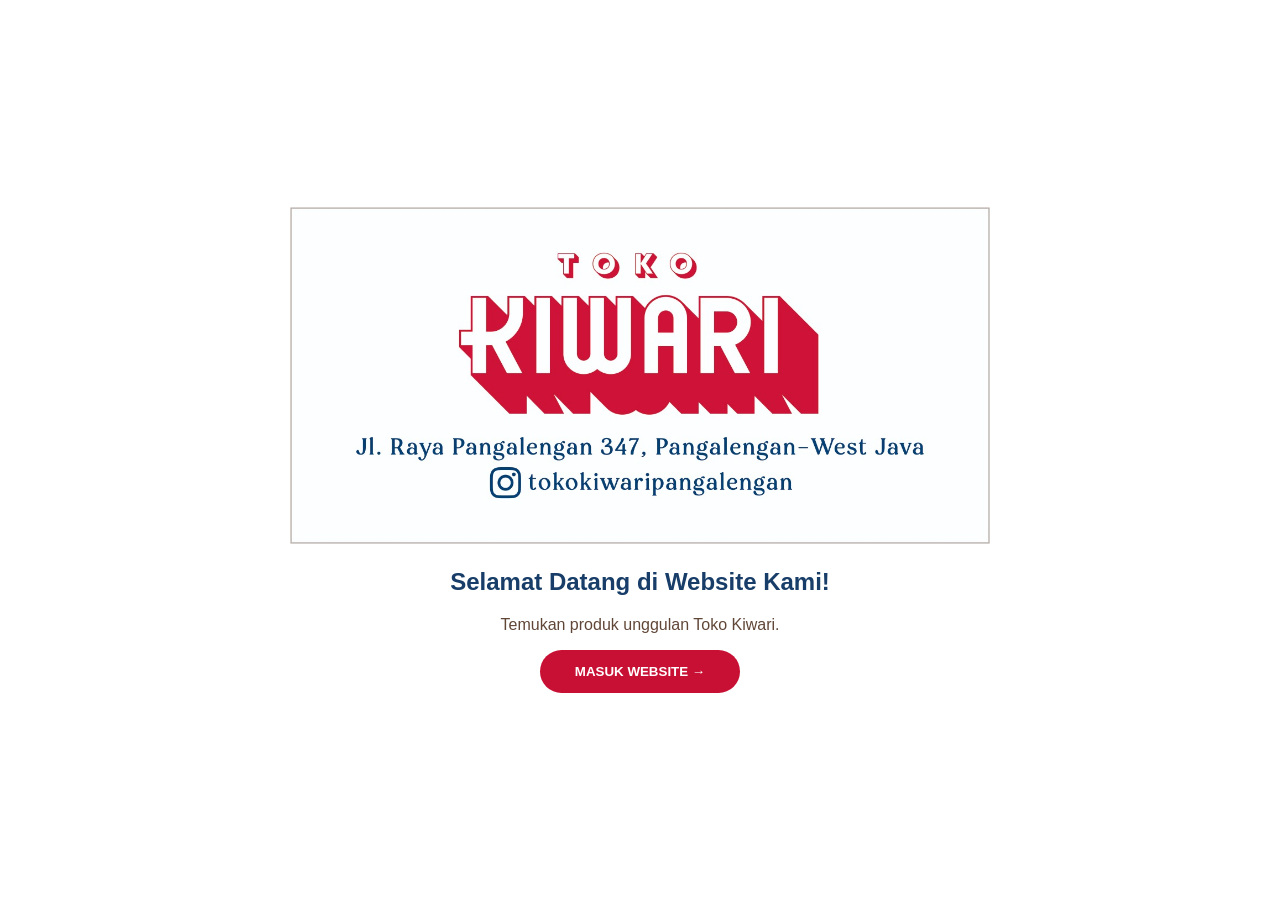
<file: index.html>
<!DOCTYPE html>
<html lang="id">
<head>
    <meta charset="UTF-8">
    <meta name="viewport" content="width=device-width, initial-scale=1.0">
    <title>Toko Kiwari</title>

    <style>
        * {
            box-sizing: border-box;
        }

        body {
            margin: 0;
            font-family: Arial, sans-serif;
            background: #fff8ed;
            color: #604637;
        }

        /* HALAMAN PEMBUKA */

        #welcome {
            min-height: 100vh;
            display: flex;
            justify-content: center;
            align-items: center;
            background: white;
            text-align: center;
            padding: 25px;
        }

        .welcome-content {
            width: 100%;
            max-width: 850px;
        }

        .logo {
            width: 100%;
            max-width: 700px;
            height: auto;
        }

        .welcome-content h2 {
            color: #173D68;
        }

        .button {
            display: inline-block;
            background: #C81035;
            color: white;
            padding: 14px 35px;
            border-radius: 30px;
            text-decoration: none;
            font-weight: bold;
            cursor: pointer;
            border: none;
        }

        .button:hover {
            background: #173D68;
        }

        /* HALAMAN UTAMA */

        #website {
            display: none;
        }

        .header {
            text-align: center;
            padding: 25px;
            background: #ffe7d1;
        }

        .header h1 {
            color: #8c4f35;
        }

        .navbar {
            display: flex;
            justify-content: center;
            flex-wrap: wrap;
            gap: 10px;
            padding: 15px;
            background: #a76548;
        }

        .navbar a {
            color: white;
            text-decoration: none;
            padding: 10px 17px;
            border-radius: 25px;
            font-weight: bold;
        }

        .navbar a:hover {
            background: #ffe0c2;
            color: #75452f;
        }

        .main-content {
            padding: 20px;
        }

        iframe {
            width: 100%;
            height: 700px;
            border: none;
            border-radius: 18px;
            background: white;
        }

        .footer {
            text-align: center;
            padding: 15px;
            background: #a76548;
            color: white;
        }

        @media (max-width: 600px) {
            .navbar {
                gap: 5px;
            }

            .navbar a {
                padding: 9px 10px;
                font-size: 13px;
            }

            .main-content {
                padding: 10px;
            }

            iframe {
                height: 750px;
            }
        }
    </style>
</head>

<body>

    <!-- HALAMAN PEMBUKA -->

    <section id="welcome">
        <div class="welcome-content">

            <img src="images/logo.png"
                 alt="Logo Toko Kiwari"
                 class="logo">

            <h2>Selamat Datang di Website Kami!</h2>

            <p>Temukan produk unggulan Toko Kiwari.</p>

            <button class="button" onclick="masukWebsite()">
                MASUK WEBSITE →
            </button>

        </div>
    </section>


    <!-- HALAMAN UTAMA -->

    <div id="website">

        <header class="header">
            <h1>🍮 Toko Kiwari</h1>
            <p>Manis, segar, penuh kebahagiaan! ♡</p>
        </header>

        <nav class="navbar">

            <a href="pages/home.html"
               target="konten">🏠 Home</a>

            <a href="pages/produk.html"
               target="konten">🍬 Produk</a>

            <a href="pages/kontak.html"
               target="konten">💌 Kontak</a>

            <a href="pages/profile.html"
               target="konten">👨‍👩‍👧 Profile</a>

        </nav>

        <main class="main-content">

            <iframe
                src="pages/home.html"
                name="konten"
                title="Halaman Toko Kiwari">
            </iframe>

        </main>

        <footer class="footer">
            <p>© 2026 Toko Kiwari</p>
        </footer>

    </div>


    <!-- JAVASCRIPT -->

    <script>
        function masukWebsite() {

            document.getElementById("welcome").style.display = "none";

            document.getElementById("website").style.display = "block";

        }
    </script>

</body>
</html>
</file>
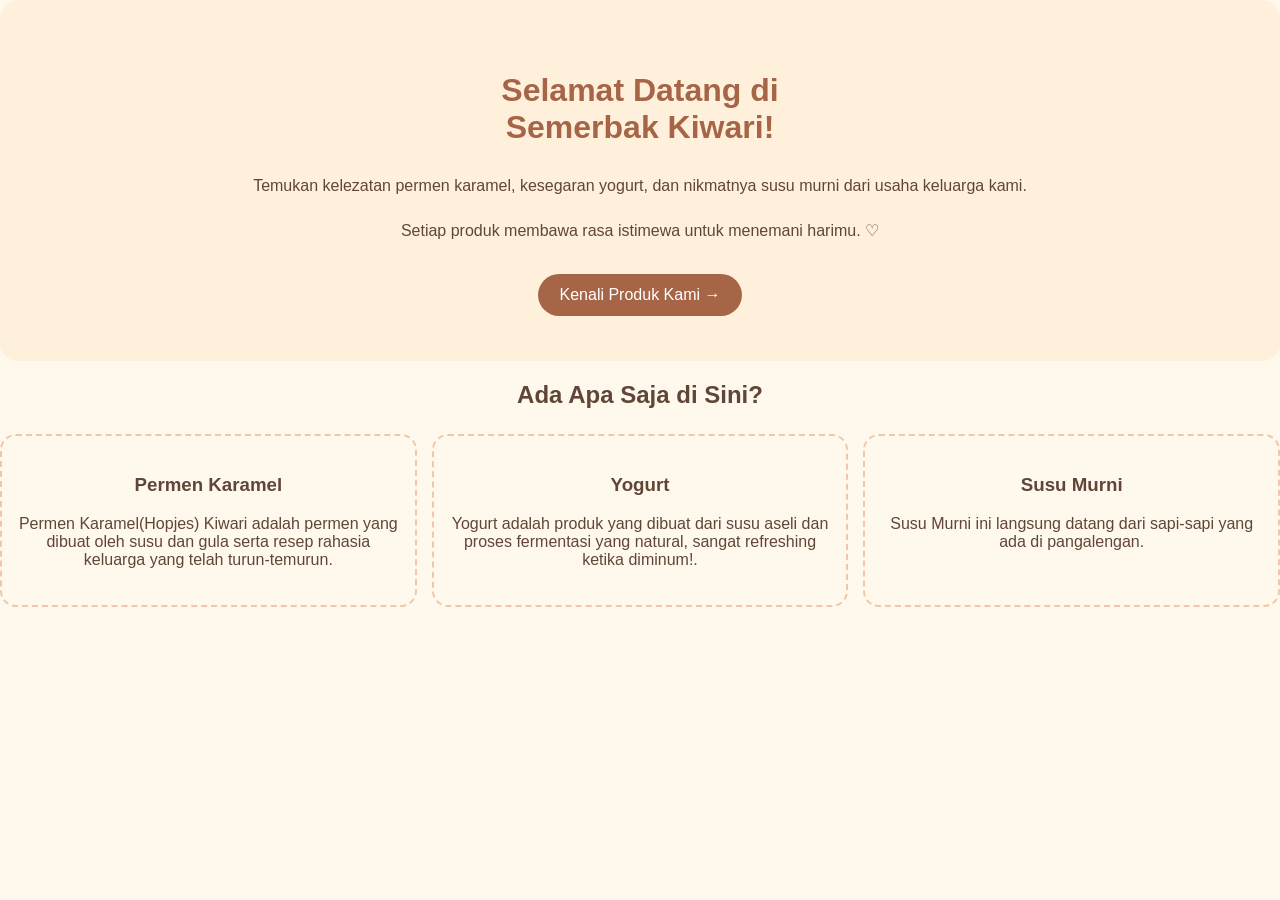
<file: pages/home.html>
<!DOCTYPE html>
<html lang="id">
<head>
    <meta charset="UTF-8">
    <meta name="viewport" content="width=device-width, initial-scale=1.0">
    <title>Home - Semerbak Kiwari</title>
    <link rel="stylesheet" href="../style.css">
    <style>
        .hero {
            text-align: center;
            padding: 45px 20px;
            background: #fff0dc;
            border-radius: 18px;
        }
        h1 { color: #a76548; font-size: 32px; }
        .hero p { line-height: 1.8; }
        .button {
            display: inline-block;
            padding: 12px 22px;
            margin-top: 12px;
            background: #a76548;
            color: white;
            text-decoration: none;
            border-radius: 25px;
        }
        .features {
            display: flex;
            flex-wrap: wrap;
            justify-content: center;
            gap: 15px;
            margin-top: 25px;
        }
        .feature {
            flex: 1 1 150px;
            padding: 20px 12px;
            text-align: center;
            background: #fff8ed;
            border: 2px dashed #f0c8a7;
            border-radius: 16px;
        }
        .emoji { font-size: 38px; }
    </style>
</head>
<body>
    <section class="hero">
        <h1>Selamat Datang di<br>Semerbak Kiwari!</h1>
        <p>
            Temukan kelezatan permen karamel, kesegaran yogurt,
            dan nikmatnya susu murni dari usaha keluarga kami.
        </p>
        <p>Setiap produk membawa rasa istimewa untuk menemani harimu. ♡</p>
        <a class="button" href="produk.html">Kenali Produk Kami →</a>
    </section>

    <h2 style="text-align:center;">Ada Apa Saja di Sini?</h2>

    <section class="features">
        <div class="feature">
            <div class="emoji"></div>
            <h3>Permen Karamel</h3>
            <p>Permen Karamel(Hopjes) Kiwari adalah permen yang dibuat oleh susu dan gula serta resep rahasia keluarga yang telah turun-temurun.</p>
        </div>
        <div class="feature">
            <div class="emoji"></div>
            <h3>Yogurt</h3>
            <p>Yogurt adalah produk yang dibuat dari susu aseli dan proses fermentasi yang natural, sangat refreshing ketika diminum!.</p>
        </div>
        <div class="feature">
            <div class="emoji"></div>
            <h3>Susu Murni</h3>
            <p>Susu Murni ini langsung datang dari sapi-sapi yang ada di pangalengan.</p>
        </div>
    </section>
</body>
</html>
</file>
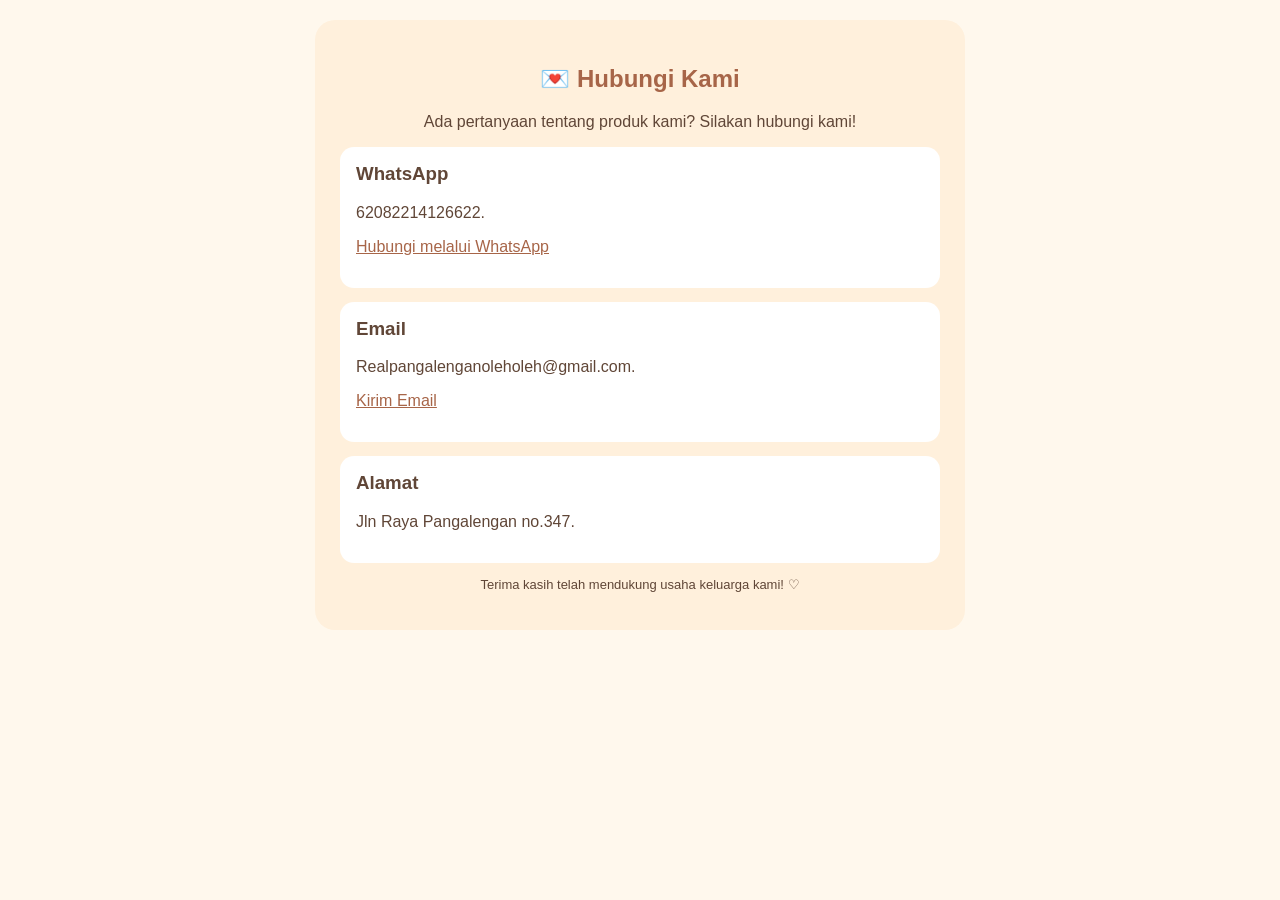
<file: pages/kontak.html>
<!DOCTYPE html>
<html lang="id">
<head>
    <meta charset="UTF-8">
    <meta name="viewport" content="width=device-width, initial-scale=1.0">
    <title>Kontak - Semerbak Kiwari</title>
    <link rel="stylesheet" href="../style.css">
    <style>
        .contact {
            max-width: 650px;
            margin: 20px auto;
            padding: 25px;
            background: #fff0dc;
            border-radius: 20px;
        }
        h1 { text-align: center; color: #a76548; }
        .item {
            background: white;
            border-radius: 14px;
            padding: 16px;
            margin: 14px 0;
        }
        .item h3 { margin-top: 0; }
        .item p { overflow-wrap: anywhere; }
        .contact a { color: #a76548; }
        .note { text-align: center; font-size: 13px; }
    </style>
</head>
<body>
    <section class="contact">
        <h1>💌 Hubungi Kami</h1>
        <p style="text-align:center;">
            Ada pertanyaan tentang produk kami? Silakan hubungi kami!
        </p>

        <div class="item">
            <h3>WhatsApp</h3>
            <p>62082214126622.</p>
            <p>
                <a href="https://wa.me/62082214126622">
                    Hubungi melalui WhatsApp
                </a>
            </p>
        </div>

        <div class="item">
            <h3> Email</h3>
            <p>Realpangalenganoleholeh@gmail.com.</p>
            <p><a href="mailto:emailusaha@example.com">
                Kirim Email
            </a></p>
        </div>

        <div class="item">
            <h3> Alamat</h3>
            <p>Jln Raya Pangalengan no.347.</p>
        </div>

        <p class="note">
            Terima kasih telah mendukung usaha keluarga kami! ♡
        </p>
    </section>
</body>
</html>
</file>
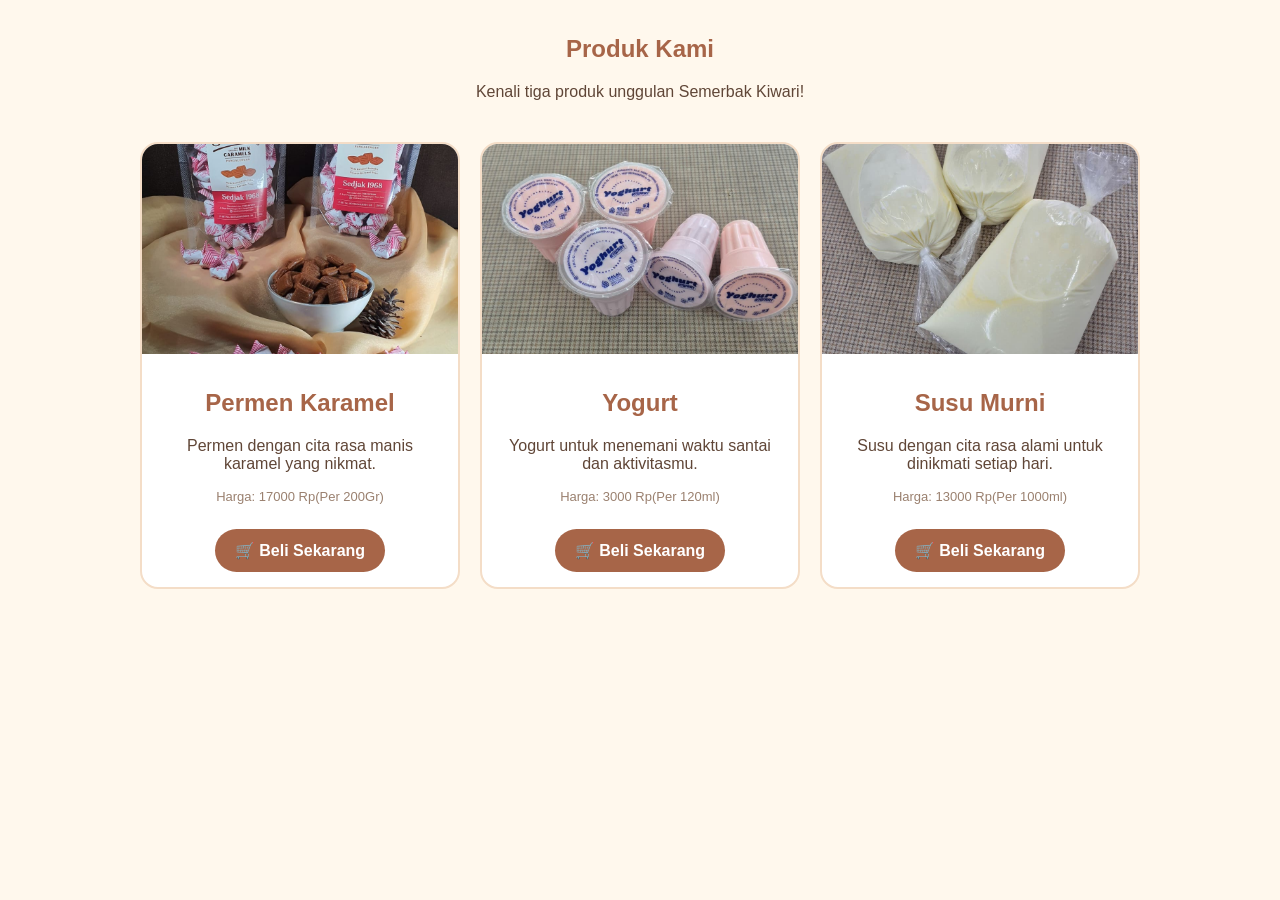
<file: pages/produk.html>
<!DOCTYPE html>
<html lang="id">
<head>
    <meta charset="UTF-8">
    <meta name="viewport" content="width=device-width, initial-scale=1.0">
    <title>Produk - Semerbak Kiwari</title>
    <link rel="stylesheet" href="../style.css">
    <style>
        .intro { text-align: center; padding: 15px; }
        h1 { color: #a76548; }
        .products {
            display: flex;
            flex-wrap: wrap;
            justify-content: center;
            gap: 20px;
            padding: 10px;
        }
        .card {
            flex: 1 1 220px;
            max-width: 320px;
            overflow: hidden;
            border-radius: 18px;
            border: 2px solid #f4ddc7;
            background: white;
            text-align: center;
        }
        .card img {
            width: 100%;
            height: 210px;
            object-fit: cover;
            display: block;
        }
        .card-body { padding: 15px; }
        .card h2 { color: #a76548; }
        .note { font-size: 13px; color: #9a806f; }
    </style>
</head>
<body>
    <section class="intro">
        <h1> Produk Kami </h1>
        <p>Kenali tiga produk unggulan Semerbak Kiwari!</p>
    </section>

    <section class="products">
        <article class="card">
            <img src="../images/caramel.jpg"
                 alt="Permen karamel Semerbak Kiwari">
            <div class="card-body">
                <h2>Permen Karamel</h2>
                <p>Permen dengan cita rasa manis karamel yang nikmat.</p>
                <p class="note">Harga: 17000 Rp(Per 200Gr)</p>
<a class="buy-button"
   href="https://wa.me/62XXXXXXXXXX?text=Halo%20Semerbak%20Kiwari,%20saya%20ingin%20memesan%20Permen%20Karamel."
   target="_blank"
   rel="noopener noreferrer">
   🛒 Beli Sekarang
</a>
            </div>
        </article>

        <article class="card">
            <img src="../images/yogurt.jpg"
                 alt="Yogurt Semerbak Kiwari">
            <div class="card-body">
                <h2>Yogurt</h2>
                <p>Yogurt untuk menemani waktu santai dan aktivitasmu.</p>
                <p class="note">Harga: 3000 Rp(Per 120ml)</p>
<a class="buy-button"
   href="https://wa.me/62082214126622?text=Halo%20Semerbak%20Kiwari,%20saya%20ingin%20memesan%20Yogurt."
   target="_blank"
   rel="noopener noreferrer">
   🛒 Beli Sekarang
</a>
            </div>
        </article>

        <article class="card">
            <img src="../images/susu.jpg"
                 alt="Susu murni Semerbak Kiwari">
            <div class="card-body">
                <h2>Susu Murni</h2>
                <p>Susu dengan cita rasa alami untuk dinikmati setiap hari.</p>
                <p class="note">Harga: 13000 Rp(Per 1000ml)</p>
<a class="buy-button"
   href="https://wa.me/62082214126622?text=Halo%20Semerbak%20Kiwari,%20saya%20ingin%20memesan%20Susu%20Murni."
   target="_blank"
   rel="noopener noreferrer">
   🛒 Beli Sekarang
</a>
            </div>
        </article>
    </section>
</body>
</html>
</file>
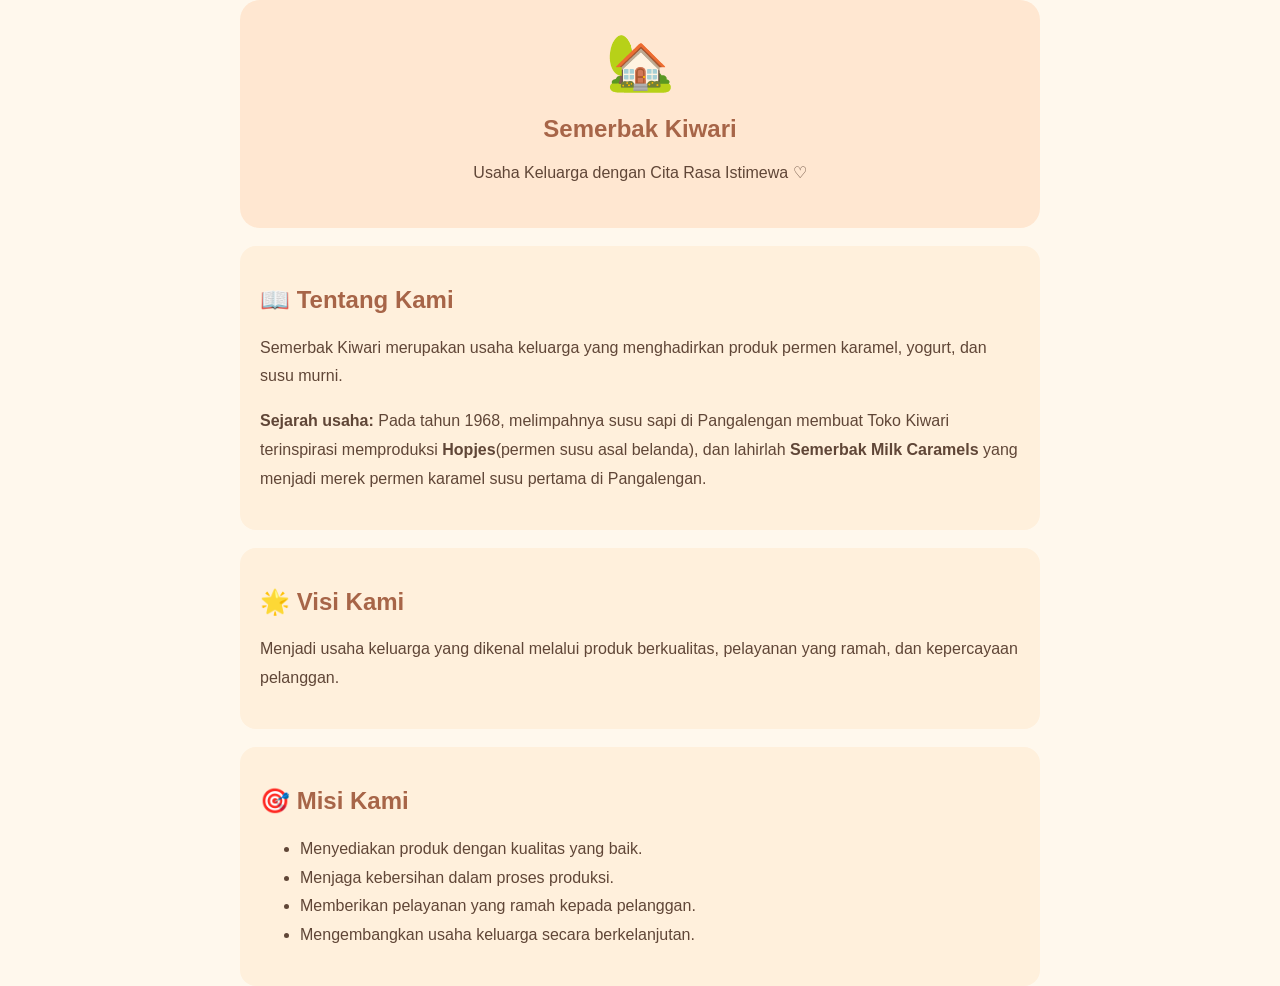
<file: pages/profile.html>
<!DOCTYPE html>
<html lang="id">
<head>
    <meta charset="UTF-8">
    <meta name="viewport" content="width=device-width, initial-scale=1.0">
    <title>Profile - Semerbak Kiwari</title>
    <link rel="stylesheet" href="../style.css">
    <style>
        .profile {
            max-width: 800px;
            margin: auto;
        }
        .banner {
            text-align: center;
            padding: 30px 20px;
            background: #ffe7d1;
            border-radius: 20px;
        }
        .logo { font-size: 55px; }
        h1, h2 { color: #a76548; }
        .section {
            padding: 20px;
            margin-top: 18px;
            border-radius: 16px;
            background: #fff0dc;
        }
        .section p, .section li { line-height: 1.8; }
    </style>
</head>
<body>
    <main class="profile">
        <section class="banner">
            <div class="logo">🏡</div>
            <h1>Semerbak Kiwari</h1>
            <p>Usaha Keluarga dengan Cita Rasa Istimewa ♡</p>
        </section>

        <section class="section">
            <h2>📖 Tentang Kami</h2>
            <p>
                Semerbak Kiwari merupakan usaha keluarga yang
                menghadirkan produk permen karamel, yogurt, dan
                susu murni.
            </p>
            <p>
                <b>Sejarah usaha:</b> Pada tahun 1968, melimpahnya susu sapi di Pangalengan membuat Toko Kiwari terinspirasi memproduksi <b>Hopjes</b>(permen susu asal belanda), dan lahirlah <b>Semerbak Milk Caramels</b> yang menjadi merek permen karamel susu pertama di Pangalengan.
            </p>
        </section>

        <section class="section">
            <h2>🌟 Visi Kami</h2>
            <p>
                Menjadi usaha keluarga yang dikenal melalui produk
                berkualitas, pelayanan yang ramah, dan kepercayaan
                pelanggan.
            </p>
        </section>

        <section class="section">
            <h2>🎯 Misi Kami</h2>
            <ul>
                <li>Menyediakan produk dengan kualitas yang baik.</li>
                <li>Menjaga kebersihan dalam proses produksi.</li>
                <li>Memberikan pelayanan yang ramah kepada pelanggan.</li>
                <li>Mengembangkan usaha keluarga secara berkelanjutan.</li>
            </ul>
        </section>
    </main>
</body>
</html>
</file>
<file: style.css>
* {
    box-sizing: border-box;
}

body {
    margin: 0;
    font-family: "Trebuchet MS", Arial, sans-serif;
    background: #fff8ed;
    color: #604637;
}

.header {
    text-align: center;
    padding: 25px 15px 20px;
    background: #ffe7d1;
}

.brand {
    color: #8c4f35;
    text-decoration: none;
    font-size: 30px;
    font-weight: bold;
}

.brand-icon {
    display: inline-block;
    margin-right: 7px;
}

.tagline {
    margin: 9px 0 0;
    color: #a56d51;
    font-size: 14px;
}

.navbar {
    display: flex;
    justify-content: center;
    align-items: center;
    flex-wrap: wrap;
    gap: 10px;
    padding: 14px;
    background: #a76548;
}

.navbar a {
    color: white;
    text-decoration: none;
    font-weight: bold;
    padding: 10px 17px;
    border-radius: 25px;
    transition: 0.2s;
}

.navbar a:hover {
    background: #ffe0c2;
    color: #75452f;
    transform: translateY(-2px);
}

.main-content {
    padding: 20px;
}

iframe {
    display: block;
    width: 100%;
    height: 650px;
    border: none;
    border-radius: 18px;
    background: white;
}

.footer {
    text-align: center;
    padding: 15px;
    color: #fff8ed;
    background: #a76548;
    font-size: 13px;
}

@media (max-width: 600px) {
    .brand {
        font-size: 25px;
    }

    .navbar {
        gap: 5px;
        padding: 10px 5px;
    }

    .navbar a {
        padding: 9px 10px;
        font-size: 13px;
    }

    .main-content {
        padding: 10px;
    }

    iframe {
        height: 750px;
    }
}
.buy-button {
    display: inline-block;
    margin-top: 12px;
    padding: 12px 20px;
    background: #a76548;
    color: white;
    text-decoration: none;
    font-weight: bold;
    border-radius: 25px;
    transition: 0.2s;
}

.buy-button:hover {
    background: #7d4934;
    transform: translateY(-2px);
    box-shadow: 0 4px 10px #a7654840;
}
.brand {
    display: inline-flex;
    align-items: center;
    justify-content: center;
    gap: 10px;
}

.brand-logo {
    width: 55px;
    height: 55px;
    object-fit: contain;
}
</file>
